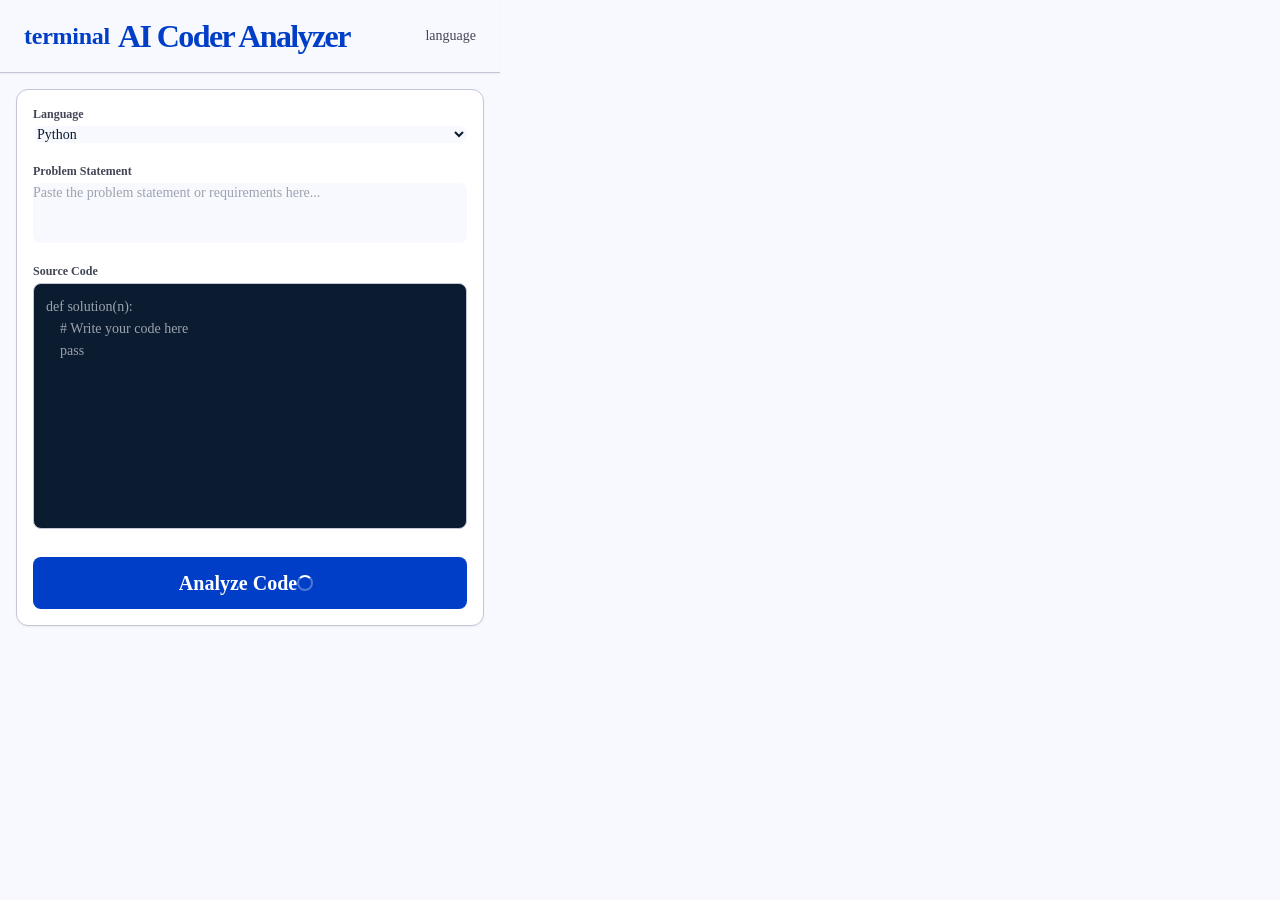
<file: extension/popup.html>
<!DOCTYPE html>

<html class="light" lang="en"><head>
<meta charset="utf-8"/>
<meta content="width=device-width, initial-scale=1.0" name="viewport"/>
<title>AI Coder Analyzer - Dashboard</title>
<link href="styles.css" rel="stylesheet"/>
</head>
<body class="bg-background text-on-background w-[500px] h-[600px] overflow-y-auto flex flex-col font-body-md text-body-md">
<!-- TopAppBar from JSON -->
<header class="w-full sticky top-0 z-50 bg-surface border-b border-outline-variant shadow-sm transition-colors duration-150">
<div class="flex items-center justify-between px-md py-md max-w-container-max mx-auto md:px-lg">
<div class="flex items-center gap-xs">
<span class="material-symbols-outlined text-primary text-h2 font-h2" style="font-variation-settings: 'FILL' 0;">terminal</span>
<h1 class="font-h1 text-h1 text-primary tracking-tighter hidden md:block">AI Coder Analyzer</h1>
<h1 class="font-h2 text-h2 text-primary tracking-tighter md:hidden">AI Coder</h1>
</div>
<div class="flex items-center gap-sm">
<span class="material-symbols-outlined text-on-surface-variant hover:text-primary transition-colors cursor-pointer active:scale-95 duration-150">language</span>
</div>
</div>
</header>
<main class="flex-1 flex flex-col p-md gap-lg md:max-w-3xl md:mx-auto md:w-full">
<!-- Input Section -->
<section class="flex flex-col gap-sm bg-surface-container-lowest p-md rounded-xl border border-outline-variant shadow-sm">
<div class="flex flex-col gap-base">
<label class="font-label-sm text-label-sm text-on-surface-variant" for="language">Language</label>
<select class="form-select w-full rounded-lg border-outline focus:border-primary focus:ring focus:ring-primary-container focus:ring-opacity-50 font-body-md text-body-md bg-surface" id="language">
<option value="python">Python</option>
<option value="java">Java</option>
<option value="cpp">C++</option>
<option value="c">C</option>
</select>
</div>
<div class="flex flex-col gap-base mt-xs">
<label class="font-label-sm text-label-sm text-on-surface-variant" for="problem">Problem Statement</label>
<textarea class="form-textarea w-full rounded-lg border-outline focus:border-primary focus:ring focus:ring-primary-container focus:ring-opacity-50 font-body-md text-body-md bg-surface resize-none" id="problem" placeholder="Paste the problem statement or requirements here..." rows="3"></textarea>
</div>
<div class="flex flex-col gap-base mt-xs flex-1">
<label class="font-label-sm text-label-sm text-on-surface-variant" for="code">Source Code</label>
<div class="editor-container rounded-lg p-sm shadow-inner flex-1 flex flex-col border border-outline-variant focus-within:border-primary focus-within:ring focus-within:ring-primary-container focus-within:ring-opacity-50">
<textarea class="form-textarea w-full flex-1 border-none focus:ring-0 font-code-block text-code-block resize-none" id="code" placeholder="def solution(n):
    # Write your code here
    pass" rows="10" spellcheck="false"></textarea>
</div>
</div>
<button class="mt-md bg-primary text-on-primary font-h3 text-h3 py-sm px-lg rounded-lg hover:bg-primary-fixed-variant transition-colors active:scale-95 duration-150 flex justify-center items-center" id="analyze-btn">
<span id="btn-text">Analyze Code</span>
<span class="spinner hidden" id="btn-spinner"></span>
</button>
</section>
<!-- Results Section (Initially Hidden) -->
<section class="hidden-result flex flex-col gap-md" id="results-section">
<h2 class="font-h2 text-h2 text-on-surface border-b border-outline-variant pb-xs">Analysis Report</h2>
<div class="grid grid-cols-2 gap-sm">
<!-- Score Card -->
<div class="col-span-2 bg-surface-container-lowest p-md rounded-xl border border-outline-variant shadow-sm flex items-center justify-between">
<div>
<h3 class="font-h3 text-h3 text-on-surface">Overall Score</h3>
<div class="mt-xs inline-flex items-center gap-xs px-sm py-base rounded-full bg-surface-container text-on-surface-variant font-label-sm text-label-sm border border-outline-variant">
<span class="w-2 h-2 rounded-full bg-primary block"></span>
<span id="score-text">AI Evaluation</span>
</div>
</div>
<div class="relative w-16 h-16 flex items-center justify-center">
<!-- Simplified circular progress -->
<svg class="w-full h-full transform -rotate-90" viewbox="0 0 36 36">
<path class="text-surface-container-high" d="M18 2.0845 a 15.9155 15.9155 0 0 1 0 31.831 a 15.9155 15.9155 0 0 1 0 -31.831" fill="none" stroke="currentColor" stroke-dasharray="100, 100" stroke-width="4"></path>
<path class="text-primary" id="score-circle" d="M18 2.0845 a 15.9155 15.9155 0 0 1 0 31.831 a 15.9155 15.9155 0 0 1 0 -31.831" fill="none" stroke="currentColor" stroke-dasharray="0, 100" stroke-width="4"></path>
</svg>
<span class="absolute font-h3 text-h3 text-primary" id="score-display">0/10</span>
</div>
</div>
<!-- Correctness -->
<div class="col-span-2 bg-surface-container-lowest p-md rounded-xl border border-outline-variant shadow-sm flex items-center gap-sm">
<span class="material-symbols-outlined text-primary" style="font-variation-settings: 'FILL' 1;">info</span>
<span class="font-h3 text-h3 text-on-surface" id="correctness-display">Correctness Assessment</span>
</div>
<!-- Complexity -->
<div class="bg-surface-container-lowest p-sm rounded-xl border-l-4 border-l-primary border-t border-r border-b border-outline-variant shadow-sm">
<span class="font-label-sm text-label-sm text-on-surface-variant block mb-xs">Time Complexity</span>
<span class="font-code-block text-code-block text-on-surface font-bold" id="time-complexity-display">-</span>
</div>
<div class="bg-surface-container-lowest p-sm rounded-xl border-l-4 border-l-primary border-t border-r border-b border-outline-variant shadow-sm">
<span class="font-label-sm text-label-sm text-on-surface-variant block mb-xs">Space Complexity</span>
<span class="font-code-block text-code-block text-on-surface font-bold" id="space-complexity-display">-</span>
</div>
</div>
<!-- Feedback Lists -->
<div class="flex flex-col gap-sm">
<div class="bg-surface-container-lowest p-md rounded-xl border border-outline-variant shadow-sm">
<h4 class="font-label-sm text-label-sm text-on-surface-variant mb-sm uppercase tracking-wider">Readability Feedback</h4>
<p class="font-body-md text-body-md text-on-surface" id="readability-display">-</p>
</div>
<div class="bg-surface-container-lowest p-md rounded-xl border border-outline-variant shadow-sm">
<h4 class="font-label-sm text-label-sm text-on-surface-variant mb-sm uppercase tracking-wider">Issues Detected</h4>
<ul class="list-disc list-inside space-y-xs font-body-md text-body-md text-on-surface" id="issues-list"></ul>
</div>
<div class="bg-surface-container-lowest p-md rounded-xl border border-outline-variant shadow-sm">
<h4 class="font-label-sm text-label-sm text-on-surface-variant mb-sm uppercase tracking-wider">Optimizations</h4>
<ul class="list-disc list-inside space-y-xs font-body-md text-body-md text-on-surface" id="optimizations-list"></ul>
</div>
<div class="bg-surface-container-lowest p-md rounded-xl border border-outline-variant shadow-sm">
<h4 class="font-label-sm text-label-sm text-on-surface-variant mb-sm uppercase tracking-wider">Modularity</h4>
<ul class="list-disc list-inside space-y-xs font-body-md text-body-md text-on-surface" id="modularity-list"></ul>
</div>
<div class="bg-surface-container-lowest p-md rounded-xl border border-outline-variant shadow-sm">
<h4 class="font-label-sm text-label-sm text-on-surface-variant mb-sm uppercase tracking-wider">Alternative Algorithms</h4>
<ul class="list-disc list-inside space-y-xs font-body-md text-body-md text-on-surface" id="alternatives-list"></ul>
</div>
</div>
</section>
</main>
<script src="popup.js"></script>
</body></html>
</file>
<file: extension/styles.css>
/*
! tailwindcss v3.4.1 | MIT License | https://tailwindcss.com
*/

/*
1. Prevent padding and border from affecting element width. (https://github.com/mozdevs/cssremedy/issues/4)
2. Allow adding a border to an element by just adding a border-width. (https://github.com/tailwindcss/tailwindcss/pull/116)
*/

*,
::before,
::after {
  box-sizing: border-box;
  /* 1 */
  border-width: 0;
  /* 2 */
  border-style: solid;
  /* 2 */
  border-color: #e5e7eb;
  /* 2 */
}

::before,
::after {
  --tw-content: '';
}

/*
1. Use a consistent sensible line-height in all browsers.
2. Prevent adjustments of font size after orientation changes in iOS.
3. Use a more readable tab size.
4. Use the user's configured `sans` font-family by default.
5. Use the user's configured `sans` font-feature-settings by default.
6. Use the user's configured `sans` font-variation-settings by default.
7. Disable tap highlights on iOS
*/

html,
:host {
  line-height: 1.5;
  /* 1 */
  -webkit-text-size-adjust: 100%;
  /* 2 */
  -moz-tab-size: 4;
  /* 3 */
  -o-tab-size: 4;
     tab-size: 4;
  /* 3 */
  font-family: ui-sans-serif, system-ui, sans-serif, "Apple Color Emoji", "Segoe UI Emoji", "Segoe UI Symbol", "Noto Color Emoji";
  /* 4 */
  font-feature-settings: normal;
  /* 5 */
  font-variation-settings: normal;
  /* 6 */
  -webkit-tap-highlight-color: transparent;
  /* 7 */
}

/*
1. Remove the margin in all browsers.
2. Inherit line-height from `html` so users can set them as a class directly on the `html` element.
*/

body {
  margin: 0;
  /* 1 */
  line-height: inherit;
  /* 2 */
}

/*
1. Add the correct height in Firefox.
2. Correct the inheritance of border color in Firefox. (https://bugzilla.mozilla.org/show_bug.cgi?id=190655)
3. Ensure horizontal rules are visible by default.
*/

hr {
  height: 0;
  /* 1 */
  color: inherit;
  /* 2 */
  border-top-width: 1px;
  /* 3 */
}

/*
Add the correct text decoration in Chrome, Edge, and Safari.
*/

abbr:where([title]) {
  -webkit-text-decoration: underline dotted;
          text-decoration: underline dotted;
}

/*
Remove the default font size and weight for headings.
*/

h1,
h2,
h3,
h4,
h5,
h6 {
  font-size: inherit;
  font-weight: inherit;
}

/*
Reset links to optimize for opt-in styling instead of opt-out.
*/

a {
  color: inherit;
  text-decoration: inherit;
}

/*
Add the correct font weight in Edge and Safari.
*/

b,
strong {
  font-weight: bolder;
}

/*
1. Use the user's configured `mono` font-family by default.
2. Use the user's configured `mono` font-feature-settings by default.
3. Use the user's configured `mono` font-variation-settings by default.
4. Correct the odd `em` font sizing in all browsers.
*/

code,
kbd,
samp,
pre {
  font-family: ui-monospace, SFMono-Regular, Menlo, Monaco, Consolas, "Liberation Mono", "Courier New", monospace;
  /* 1 */
  font-feature-settings: normal;
  /* 2 */
  font-variation-settings: normal;
  /* 3 */
  font-size: 1em;
  /* 4 */
}

/*
Add the correct font size in all browsers.
*/

small {
  font-size: 80%;
}

/*
Prevent `sub` and `sup` elements from affecting the line height in all browsers.
*/

sub,
sup {
  font-size: 75%;
  line-height: 0;
  position: relative;
  vertical-align: baseline;
}

sub {
  bottom: -0.25em;
}

sup {
  top: -0.5em;
}

/*
1. Remove text indentation from table contents in Chrome and Safari. (https://bugs.chromium.org/p/chromium/issues/detail?id=999088, https://bugs.webkit.org/show_bug.cgi?id=201297)
2. Correct table border color inheritance in all Chrome and Safari. (https://bugs.chromium.org/p/chromium/issues/detail?id=935729, https://bugs.webkit.org/show_bug.cgi?id=195016)
3. Remove gaps between table borders by default.
*/

table {
  text-indent: 0;
  /* 1 */
  border-color: inherit;
  /* 2 */
  border-collapse: collapse;
  /* 3 */
}

/*
1. Change the font styles in all browsers.
2. Remove the margin in Firefox and Safari.
3. Remove default padding in all browsers.
*/

button,
input,
optgroup,
select,
textarea {
  font-family: inherit;
  /* 1 */
  font-feature-settings: inherit;
  /* 1 */
  font-variation-settings: inherit;
  /* 1 */
  font-size: 100%;
  /* 1 */
  font-weight: inherit;
  /* 1 */
  line-height: inherit;
  /* 1 */
  color: inherit;
  /* 1 */
  margin: 0;
  /* 2 */
  padding: 0;
  /* 3 */
}

/*
Remove the inheritance of text transform in Edge and Firefox.
*/

button,
select {
  text-transform: none;
}

/*
1. Correct the inability to style clickable types in iOS and Safari.
2. Remove default button styles.
*/

button,
[type='button'],
[type='reset'],
[type='submit'] {
  -webkit-appearance: button;
  /* 1 */
  background-color: transparent;
  /* 2 */
  background-image: none;
  /* 2 */
}

/*
Use the modern Firefox focus style for all focusable elements.
*/

:-moz-focusring {
  outline: auto;
}

/*
Remove the additional `:invalid` styles in Firefox. (https://github.com/mozilla/gecko-dev/blob/2f9eacd9d3d995c937b4251a5557d95d494c9be1/layout/style/res/forms.css#L728-L737)
*/

:-moz-ui-invalid {
  box-shadow: none;
}

/*
Add the correct vertical alignment in Chrome and Firefox.
*/

progress {
  vertical-align: baseline;
}

/*
Correct the cursor style of increment and decrement buttons in Safari.
*/

::-webkit-inner-spin-button,
::-webkit-outer-spin-button {
  height: auto;
}

/*
1. Correct the odd appearance in Chrome and Safari.
2. Correct the outline style in Safari.
*/

[type='search'] {
  -webkit-appearance: textfield;
  /* 1 */
  outline-offset: -2px;
  /* 2 */
}

/*
Remove the inner padding in Chrome and Safari on macOS.
*/

::-webkit-search-decoration {
  -webkit-appearance: none;
}

/*
1. Correct the inability to style clickable types in iOS and Safari.
2. Change font properties to `inherit` in Safari.
*/

::-webkit-file-upload-button {
  -webkit-appearance: button;
  /* 1 */
  font: inherit;
  /* 2 */
}

/*
Add the correct display in Chrome and Safari.
*/

summary {
  display: list-item;
}

/*
Removes the default spacing and border for appropriate elements.
*/

blockquote,
dl,
dd,
h1,
h2,
h3,
h4,
h5,
h6,
hr,
figure,
p,
pre {
  margin: 0;
}

fieldset {
  margin: 0;
  padding: 0;
}

legend {
  padding: 0;
}

ol,
ul,
menu {
  list-style: none;
  margin: 0;
  padding: 0;
}

/*
Reset default styling for dialogs.
*/

dialog {
  padding: 0;
}

/*
Prevent resizing textareas horizontally by default.
*/

textarea {
  resize: vertical;
}

/*
1. Reset the default placeholder opacity in Firefox. (https://github.com/tailwindlabs/tailwindcss/issues/3300)
2. Set the default placeholder color to the user's configured gray 400 color.
*/

input::-moz-placeholder, textarea::-moz-placeholder {
  opacity: 1;
  /* 1 */
  color: #9ca3af;
  /* 2 */
}

input::placeholder,
textarea::placeholder {
  opacity: 1;
  /* 1 */
  color: #9ca3af;
  /* 2 */
}

/*
Set the default cursor for buttons.
*/

button,
[role="button"] {
  cursor: pointer;
}

/*
Make sure disabled buttons don't get the pointer cursor.
*/

:disabled {
  cursor: default;
}

/*
1. Make replaced elements `display: block` by default. (https://github.com/mozdevs/cssremedy/issues/14)
2. Add `vertical-align: middle` to align replaced elements more sensibly by default. (https://github.com/jensimmons/cssremedy/issues/14#issuecomment-634934210)
   This can trigger a poorly considered lint error in some tools but is included by design.
*/

img,
svg,
video,
canvas,
audio,
iframe,
embed,
object {
  display: block;
  /* 1 */
  vertical-align: middle;
  /* 2 */
}

/*
Constrain images and videos to the parent width and preserve their intrinsic aspect ratio. (https://github.com/mozdevs/cssremedy/issues/14)
*/

img,
video {
  max-width: 100%;
  height: auto;
}

/* Make elements with the HTML hidden attribute stay hidden by default */

[hidden] {
  display: none;
}

*, ::before, ::after {
  --tw-border-spacing-x: 0;
  --tw-border-spacing-y: 0;
  --tw-translate-x: 0;
  --tw-translate-y: 0;
  --tw-rotate: 0;
  --tw-skew-x: 0;
  --tw-skew-y: 0;
  --tw-scale-x: 1;
  --tw-scale-y: 1;
  --tw-pan-x:  ;
  --tw-pan-y:  ;
  --tw-pinch-zoom:  ;
  --tw-scroll-snap-strictness: proximity;
  --tw-gradient-from-position:  ;
  --tw-gradient-via-position:  ;
  --tw-gradient-to-position:  ;
  --tw-ordinal:  ;
  --tw-slashed-zero:  ;
  --tw-numeric-figure:  ;
  --tw-numeric-spacing:  ;
  --tw-numeric-fraction:  ;
  --tw-ring-inset:  ;
  --tw-ring-offset-width: 0px;
  --tw-ring-offset-color: #fff;
  --tw-ring-color: rgb(59 130 246 / 0.5);
  --tw-ring-offset-shadow: 0 0 #0000;
  --tw-ring-shadow: 0 0 #0000;
  --tw-shadow: 0 0 #0000;
  --tw-shadow-colored: 0 0 #0000;
  --tw-blur:  ;
  --tw-brightness:  ;
  --tw-contrast:  ;
  --tw-grayscale:  ;
  --tw-hue-rotate:  ;
  --tw-invert:  ;
  --tw-saturate:  ;
  --tw-sepia:  ;
  --tw-drop-shadow:  ;
  --tw-backdrop-blur:  ;
  --tw-backdrop-brightness:  ;
  --tw-backdrop-contrast:  ;
  --tw-backdrop-grayscale:  ;
  --tw-backdrop-hue-rotate:  ;
  --tw-backdrop-invert:  ;
  --tw-backdrop-opacity:  ;
  --tw-backdrop-saturate:  ;
  --tw-backdrop-sepia:  ;
}

::backdrop {
  --tw-border-spacing-x: 0;
  --tw-border-spacing-y: 0;
  --tw-translate-x: 0;
  --tw-translate-y: 0;
  --tw-rotate: 0;
  --tw-skew-x: 0;
  --tw-skew-y: 0;
  --tw-scale-x: 1;
  --tw-scale-y: 1;
  --tw-pan-x:  ;
  --tw-pan-y:  ;
  --tw-pinch-zoom:  ;
  --tw-scroll-snap-strictness: proximity;
  --tw-gradient-from-position:  ;
  --tw-gradient-via-position:  ;
  --tw-gradient-to-position:  ;
  --tw-ordinal:  ;
  --tw-slashed-zero:  ;
  --tw-numeric-figure:  ;
  --tw-numeric-spacing:  ;
  --tw-numeric-fraction:  ;
  --tw-ring-inset:  ;
  --tw-ring-offset-width: 0px;
  --tw-ring-offset-color: #fff;
  --tw-ring-color: rgb(59 130 246 / 0.5);
  --tw-ring-offset-shadow: 0 0 #0000;
  --tw-ring-shadow: 0 0 #0000;
  --tw-shadow: 0 0 #0000;
  --tw-shadow-colored: 0 0 #0000;
  --tw-blur:  ;
  --tw-brightness:  ;
  --tw-contrast:  ;
  --tw-grayscale:  ;
  --tw-hue-rotate:  ;
  --tw-invert:  ;
  --tw-saturate:  ;
  --tw-sepia:  ;
  --tw-drop-shadow:  ;
  --tw-backdrop-blur:  ;
  --tw-backdrop-brightness:  ;
  --tw-backdrop-contrast:  ;
  --tw-backdrop-grayscale:  ;
  --tw-backdrop-hue-rotate:  ;
  --tw-backdrop-invert:  ;
  --tw-backdrop-opacity:  ;
  --tw-backdrop-saturate:  ;
  --tw-backdrop-sepia:  ;
}

.absolute {
  position: absolute;
}

.relative {
  position: relative;
}

.sticky {
  position: sticky;
}

.top-0 {
  top: 0px;
}

.z-50 {
  z-index: 50;
}

.col-span-2 {
  grid-column: span 2 / span 2;
}

.mx-auto {
  margin-left: auto;
  margin-right: auto;
}

.mb-sm {
  margin-bottom: 12px;
}

.mb-xs {
  margin-bottom: 8px;
}

.mt-md {
  margin-top: 16px;
}

.mt-xs {
  margin-top: 8px;
}

.block {
  display: block;
}

.flex {
  display: flex;
}

.inline-flex {
  display: inline-flex;
}

.grid {
  display: grid;
}

.hidden {
  display: none;
}

.h-16 {
  height: 4rem;
}

.h-2 {
  height: 0.5rem;
}

.h-\[600px\] {
  height: 600px;
}

.h-full {
  height: 100%;
}

.w-16 {
  width: 4rem;
}

.w-2 {
  width: 0.5rem;
}

.w-\[500px\] {
  width: 500px;
}

.w-full {
  width: 100%;
}

.max-w-container-max {
  max-width: 1440px;
}

.flex-1 {
  flex: 1 1 0%;
}

.-rotate-90 {
  --tw-rotate: -90deg;
  transform: translate(var(--tw-translate-x), var(--tw-translate-y)) rotate(var(--tw-rotate)) skewX(var(--tw-skew-x)) skewY(var(--tw-skew-y)) scaleX(var(--tw-scale-x)) scaleY(var(--tw-scale-y));
}

.transform {
  transform: translate(var(--tw-translate-x), var(--tw-translate-y)) rotate(var(--tw-rotate)) skewX(var(--tw-skew-x)) skewY(var(--tw-skew-y)) scaleX(var(--tw-scale-x)) scaleY(var(--tw-scale-y));
}

.cursor-not-allowed {
  cursor: not-allowed;
}

.cursor-pointer {
  cursor: pointer;
}

.resize-none {
  resize: none;
}

.list-inside {
  list-style-position: inside;
}

.list-disc {
  list-style-type: disc;
}

.grid-cols-2 {
  grid-template-columns: repeat(2, minmax(0, 1fr));
}

.flex-col {
  flex-direction: column;
}

.items-center {
  align-items: center;
}

.justify-center {
  justify-content: center;
}

.justify-between {
  justify-content: space-between;
}

.gap-base {
  gap: 4px;
}

.gap-lg {
  gap: 24px;
}

.gap-md {
  gap: 16px;
}

.gap-sm {
  gap: 12px;
}

.gap-xs {
  gap: 8px;
}

.space-y-xs > :not([hidden]) ~ :not([hidden]) {
  --tw-space-y-reverse: 0;
  margin-top: calc(8px * calc(1 - var(--tw-space-y-reverse)));
  margin-bottom: calc(8px * var(--tw-space-y-reverse));
}

.overflow-y-auto {
  overflow-y: auto;
}

.rounded-full {
  border-radius: 9999px;
}

.rounded-lg {
  border-radius: 0.5rem;
}

.rounded-xl {
  border-radius: 0.75rem;
}

.border {
  border-width: 1px;
}

.border-b {
  border-bottom-width: 1px;
}

.border-l-4 {
  border-left-width: 4px;
}

.border-r {
  border-right-width: 1px;
}

.border-t {
  border-top-width: 1px;
}

.border-none {
  border-style: none;
}

.border-outline {
  --tw-border-opacity: 1;
  border-color: rgb(115 118 136 / var(--tw-border-opacity));
}

.border-outline-variant {
  --tw-border-opacity: 1;
  border-color: rgb(195 197 217 / var(--tw-border-opacity));
}

.border-l-primary {
  --tw-border-opacity: 1;
  border-left-color: rgb(0 62 199 / var(--tw-border-opacity));
}

.bg-background {
  --tw-bg-opacity: 1;
  background-color: rgb(248 249 255 / var(--tw-bg-opacity));
}

.bg-primary {
  --tw-bg-opacity: 1;
  background-color: rgb(0 62 199 / var(--tw-bg-opacity));
}

.bg-surface {
  --tw-bg-opacity: 1;
  background-color: rgb(248 249 255 / var(--tw-bg-opacity));
}

.bg-surface-container {
  --tw-bg-opacity: 1;
  background-color: rgb(229 238 255 / var(--tw-bg-opacity));
}

.bg-surface-container-lowest {
  --tw-bg-opacity: 1;
  background-color: rgb(255 255 255 / var(--tw-bg-opacity));
}

.p-md {
  padding: 16px;
}

.p-sm {
  padding: 12px;
}

.px-lg {
  padding-left: 24px;
  padding-right: 24px;
}

.px-md {
  padding-left: 16px;
  padding-right: 16px;
}

.px-sm {
  padding-left: 12px;
  padding-right: 12px;
}

.py-base {
  padding-top: 4px;
  padding-bottom: 4px;
}

.py-md {
  padding-top: 16px;
  padding-bottom: 16px;
}

.py-sm {
  padding-top: 12px;
  padding-bottom: 12px;
}

.pb-xs {
  padding-bottom: 8px;
}

.font-body-md {
  font-family: Inter;
}

.font-code-block {
  font-family: JetBrains Mono;
}

.font-h1 {
  font-family: Inter;
}

.font-h2 {
  font-family: Inter;
}

.font-h3 {
  font-family: Inter;
}

.font-label-sm {
  font-family: Inter;
}

.text-body-md {
  font-size: 14px;
  line-height: 20px;
  font-weight: 400;
}

.text-code-block {
  font-size: 14px;
  line-height: 22px;
  font-weight: 400;
}

.text-h1 {
  font-size: 32px;
  line-height: 40px;
  letter-spacing: -0.02em;
  font-weight: 700;
}

.text-h2 {
  font-size: 24px;
  line-height: 32px;
  letter-spacing: -0.01em;
  font-weight: 600;
}

.text-h3 {
  font-size: 20px;
  line-height: 28px;
  font-weight: 600;
}

.text-label-sm {
  font-size: 12px;
  line-height: 16px;
  font-weight: 600;
}

.font-bold {
  font-weight: 700;
}

.uppercase {
  text-transform: uppercase;
}

.tracking-tighter {
  letter-spacing: -0.05em;
}

.tracking-wider {
  letter-spacing: 0.05em;
}

.text-on-background {
  --tw-text-opacity: 1;
  color: rgb(11 28 48 / var(--tw-text-opacity));
}

.text-on-primary {
  --tw-text-opacity: 1;
  color: rgb(255 255 255 / var(--tw-text-opacity));
}

.text-on-surface {
  --tw-text-opacity: 1;
  color: rgb(11 28 48 / var(--tw-text-opacity));
}

.text-on-surface-variant {
  --tw-text-opacity: 1;
  color: rgb(67 70 86 / var(--tw-text-opacity));
}

.text-primary {
  --tw-text-opacity: 1;
  color: rgb(0 62 199 / var(--tw-text-opacity));
}

.text-surface-container-high {
  --tw-text-opacity: 1;
  color: rgb(220 233 255 / var(--tw-text-opacity));
}

.opacity-80 {
  opacity: 0.8;
}

.shadow-inner {
  --tw-shadow: inset 0 2px 4px 0 rgb(0 0 0 / 0.05);
  --tw-shadow-colored: inset 0 2px 4px 0 var(--tw-shadow-color);
  box-shadow: var(--tw-ring-offset-shadow, 0 0 #0000), var(--tw-ring-shadow, 0 0 #0000), var(--tw-shadow);
}

.shadow-sm {
  --tw-shadow: 0 1px 2px 0 rgb(0 0 0 / 0.05);
  --tw-shadow-colored: 0 1px 2px 0 var(--tw-shadow-color);
  box-shadow: var(--tw-ring-offset-shadow, 0 0 #0000), var(--tw-ring-shadow, 0 0 #0000), var(--tw-shadow);
}

.outline {
  outline-style: solid;
}

.transition-colors {
  transition-property: color, background-color, border-color, text-decoration-color, fill, stroke;
  transition-timing-function: cubic-bezier(0.4, 0, 0.2, 1);
  transition-duration: 150ms;
}

.duration-150 {
  transition-duration: 150ms;
}

.fade-in {
  animation: fadeIn 0.5s ease-in-out forwards;
}

@keyframes fadeIn {
  from {
    opacity: 0;
    transform: translateY(10px);
  }

  to {
    opacity: 1;
    transform: translateY(0);
  }
}

.hidden-result {
  display: none;
  opacity: 0;
}

.spinner {
  border: 2px solid rgba(255,255,255,0.3);
  border-radius: 50%;
  border-top: 2px solid #fff;
  width: 16px;
  height: 16px;
  animation: spin 1s linear infinite;
  display: inline-block;
  vertical-align: middle;
  margin-right: 8px;
}

@keyframes spin {
  0% {
    transform: rotate(0deg);
  }

  100% {
    transform: rotate(360deg);
  }
}

.editor-container {
  background-color: #0b1c30;
  /* dark theme */
  color: #b7c4ff;
}

.editor-container textarea {
  background: transparent;
  color: inherit;
}

.focus-within\:border-primary:focus-within {
  --tw-border-opacity: 1;
  border-color: rgb(0 62 199 / var(--tw-border-opacity));
}

.focus-within\:ring:focus-within {
  --tw-ring-offset-shadow: var(--tw-ring-inset) 0 0 0 var(--tw-ring-offset-width) var(--tw-ring-offset-color);
  --tw-ring-shadow: var(--tw-ring-inset) 0 0 0 calc(3px + var(--tw-ring-offset-width)) var(--tw-ring-color);
  box-shadow: var(--tw-ring-offset-shadow), var(--tw-ring-shadow), var(--tw-shadow, 0 0 #0000);
}

.focus-within\:ring-primary-container:focus-within {
  --tw-ring-opacity: 1;
  --tw-ring-color: rgb(0 82 255 / var(--tw-ring-opacity));
}

.focus-within\:ring-opacity-50:focus-within {
  --tw-ring-opacity: 0.5;
}

.hover\:text-primary:hover {
  --tw-text-opacity: 1;
  color: rgb(0 62 199 / var(--tw-text-opacity));
}

.focus\:border-primary:focus {
  --tw-border-opacity: 1;
  border-color: rgb(0 62 199 / var(--tw-border-opacity));
}

.focus\:ring:focus {
  --tw-ring-offset-shadow: var(--tw-ring-inset) 0 0 0 var(--tw-ring-offset-width) var(--tw-ring-offset-color);
  --tw-ring-shadow: var(--tw-ring-inset) 0 0 0 calc(3px + var(--tw-ring-offset-width)) var(--tw-ring-color);
  box-shadow: var(--tw-ring-offset-shadow), var(--tw-ring-shadow), var(--tw-shadow, 0 0 #0000);
}

.focus\:ring-0:focus {
  --tw-ring-offset-shadow: var(--tw-ring-inset) 0 0 0 var(--tw-ring-offset-width) var(--tw-ring-offset-color);
  --tw-ring-shadow: var(--tw-ring-inset) 0 0 0 calc(0px + var(--tw-ring-offset-width)) var(--tw-ring-color);
  box-shadow: var(--tw-ring-offset-shadow), var(--tw-ring-shadow), var(--tw-shadow, 0 0 #0000);
}

.focus\:ring-primary-container:focus {
  --tw-ring-opacity: 1;
  --tw-ring-color: rgb(0 82 255 / var(--tw-ring-opacity));
}

.focus\:ring-opacity-50:focus {
  --tw-ring-opacity: 0.5;
}

.active\:scale-95:active {
  --tw-scale-x: .95;
  --tw-scale-y: .95;
  transform: translate(var(--tw-translate-x), var(--tw-translate-y)) rotate(var(--tw-rotate)) skewX(var(--tw-skew-x)) skewY(var(--tw-skew-y)) scaleX(var(--tw-scale-x)) scaleY(var(--tw-scale-y));
}

@media (min-width: 768px) {
  .md\:mx-auto {
    margin-left: auto;
    margin-right: auto;
  }

  .md\:block {
    display: block;
  }

  .md\:hidden {
    display: none;
  }

  .md\:w-full {
    width: 100%;
  }

  .md\:max-w-3xl {
    max-width: 48rem;
  }

  .md\:px-lg {
    padding-left: 24px;
    padding-right: 24px;
  }
}
</file>
